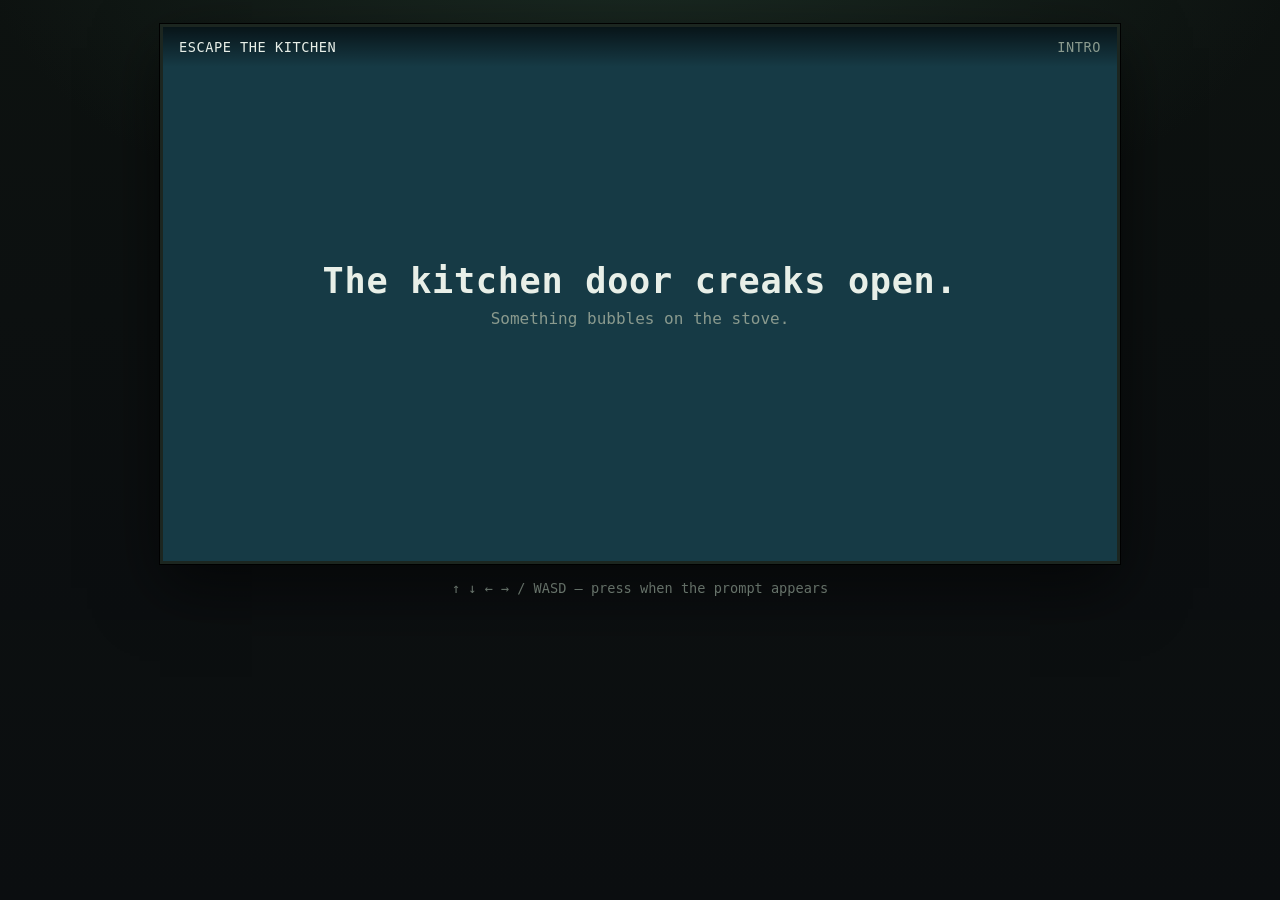
<file: player/index.html>
<!DOCTYPE html>
<html lang="en">
<head>
  <meta charset="utf-8" />
  <meta name="viewport" content="width=device-width, initial-scale=1" />
  <title>FMV Game Maker</title>
  <link rel="stylesheet" href="./styles.css" />
</head>
<body>
  <div id="stage">
    <video id="clip" playsinline></video>
    <div id="fallback" hidden>
      <h2 id="fallback-title"></h2>
      <p id="fallback-sub"></p>
    </div>
    <div id="prompt" hidden aria-live="assertive"></div>
    <div id="hud">
      <div id="title">FMV Game Maker</div>
      <div id="status">Loading…</div>
    </div>
    <div id="flash" hidden></div>
  </div>
  <p id="hint">↑ ↓ ← → / WASD — press when the prompt appears</p>
  <script type="module" src="./player.js"></script>
</body>
</html>
</file>
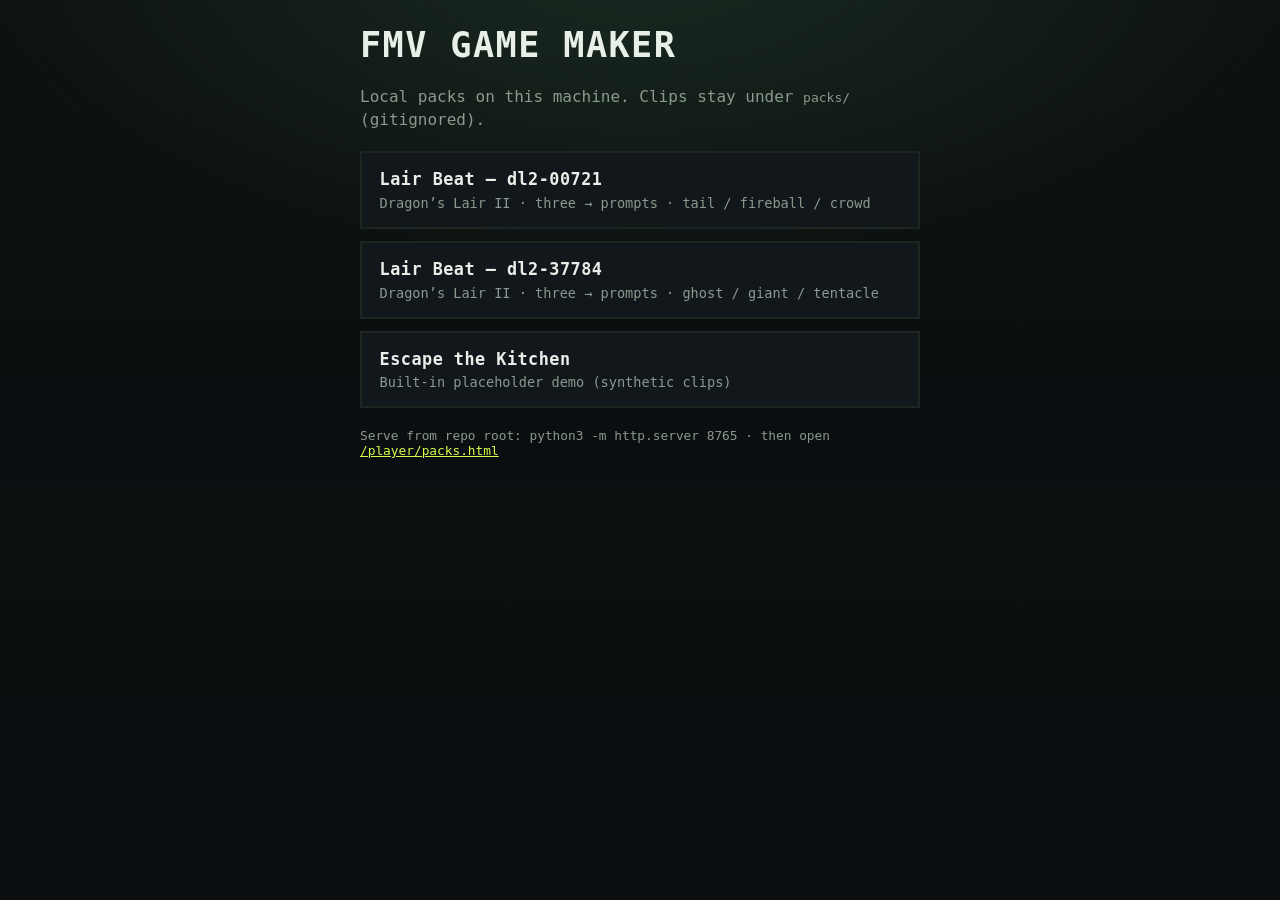
<file: player/packs.html>
<!DOCTYPE html>
<html lang="en">
<head>
  <meta charset="utf-8" />
  <meta name="viewport" content="width=device-width, initial-scale=1" />
  <title>Local packs · FMV Game Maker</title>
  <link rel="stylesheet" href="./styles.css" />
  <style>
    main {
      width: min(560px, 100%);
      display: grid;
      gap: 1.25rem;
    }
    h1 {
      margin: 0;
      font-size: clamp(1.6rem, 4vw, 2.2rem);
      letter-spacing: 0.04em;
      text-transform: uppercase;
    }
    .lede {
      margin: 0;
      color: var(--muted);
      line-height: 1.45;
    }
    .pack-list {
      list-style: none;
      margin: 0;
      padding: 0;
      display: grid;
      gap: 0.75rem;
    }
    .pack-list a {
      display: block;
      padding: 1rem 1.1rem;
      color: var(--ink);
      text-decoration: none;
      background: var(--panel);
      border: 2px solid var(--frame);
      transition: border-color 0.15s ease, transform 0.15s ease;
    }
    .pack-list a:hover,
    .pack-list a:focus-visible {
      border-color: var(--accent);
      transform: translateY(-1px);
      outline: none;
    }
    .pack-list strong {
      display: block;
      font-size: 1.05rem;
      letter-spacing: 0.03em;
    }
    .pack-list span {
      display: block;
      margin-top: 0.35rem;
      color: var(--muted);
      font-size: 0.85rem;
    }
    .foot {
      margin: 0;
      font-size: 0.8rem;
      color: var(--muted);
    }
    .foot a { color: var(--accent); }
  </style>
</head>
<body>
  <main>
    <h1>FMV Game Maker</h1>
    <p class="lede">Local packs on this machine. Clips stay under <code>packs/</code> (gitignored).</p>
    <ul class="pack-list">
      <li>
        <a href="./?adventure=../packs/dl2-00721/adventure.json">
          <strong>Lair Beat — dl2-00721</strong>
          <span>Dragon’s Lair II · three → prompts · tail / fireball / crowd</span>
        </a>
      </li>
      <li>
        <a href="./?adventure=../packs/dl2-37784/adventure.json">
          <strong>Lair Beat — dl2-37784</strong>
          <span>Dragon’s Lair II · three → prompts · ghost / giant / tentacle</span>
        </a>
      </li>
      <li>
        <a href="./?adventure=../examples/placeholder/adventure.json">
          <strong>Escape the Kitchen</strong>
          <span>Built-in placeholder demo (synthetic clips)</span>
        </a>
      </li>
    </ul>
    <p class="foot">Serve from repo root: <code>python3 -m http.server 8765</code> · then open <a href="./packs.html">/player/packs.html</a></p>
  </main>
</body>
</html>
</file>
<file: player/styles.css>
:root {
  --bg: #0b0e10;
  --panel: #12171b;
  --ink: #e8efe8;
  --muted: #8a9a8e;
  --accent: #d4ff4a;
  --danger: #ff4a5a;
  --ok: #4aff9a;
  --frame: #1c2620;
}

* { box-sizing: border-box; }

html, body {
  margin: 0;
  min-height: 100%;
  background:
    radial-gradient(1200px 600px at 50% -10%, #1a2a22 0%, transparent 55%),
    linear-gradient(180deg, #0d1210, var(--bg));
  color: var(--ink);
  font-family: "IBM Plex Mono", "JetBrains Mono", "SF Mono", ui-monospace, monospace;
}

body {
  display: grid;
  place-items: center;
  gap: 1rem;
  padding: 1.5rem;
}

#stage {
  position: relative;
  width: min(960px, 100%);
  aspect-ratio: 16 / 9;
  background: var(--panel);
  border: 3px solid var(--frame);
  overflow: hidden;
  box-shadow:
    0 0 0 1px #000,
    0 24px 60px rgba(0, 0, 0, 0.55);
}

#clip, #fallback {
  position: absolute;
  inset: 0;
  width: 100%;
  height: 100%;
}

#clip {
  object-fit: cover;
  background: #000;
}

#fallback {
  display: grid;
  place-content: center;
  gap: 0.5rem;
  padding: 2rem;
  text-align: center;
}

#fallback[hidden] { display: none; }

#fallback-title {
  margin: 0;
  font-size: clamp(1.4rem, 3vw, 2.2rem);
  letter-spacing: 0.02em;
}

#fallback-sub {
  margin: 0;
  color: var(--muted);
  font-size: 1rem;
}

#prompt {
  position: absolute;
  left: 50%;
  bottom: 14%;
  transform: translateX(-50%);
  min-width: 4.5rem;
  min-height: 4.5rem;
  display: grid;
  place-items: center;
  font-size: 2.6rem;
  font-weight: 700;
  color: #0b0e10;
  background: var(--accent);
  border: 4px solid #0b0e10;
  animation: pulse 0.35s ease-in-out infinite alternate;
  z-index: 3;
}

#prompt[hidden] { display: none; }

#prompt.fail {
  background: var(--danger);
  animation: none;
}

#prompt.ok {
  background: var(--ok);
  animation: none;
}

@keyframes pulse {
  from { transform: translateX(-50%) scale(1); }
  to { transform: translateX(-50%) scale(1.08); }
}

#hud {
  position: absolute;
  inset: 0 0 auto 0;
  display: flex;
  justify-content: space-between;
  gap: 1rem;
  padding: 0.75rem 1rem;
  background: linear-gradient(180deg, rgba(0,0,0,0.65), transparent);
  font-size: 0.85rem;
  letter-spacing: 0.04em;
  text-transform: uppercase;
  z-index: 2;
  pointer-events: none;
}

#status { color: var(--muted); }

#flash {
  position: absolute;
  inset: 0;
  z-index: 4;
  pointer-events: none;
}

#flash.ok { background: rgba(74, 255, 154, 0.25); }
#flash.fail { background: rgba(255, 74, 90, 0.3); }

#hint {
  margin: 0;
  color: var(--muted);
  font-size: 0.85rem;
}
</file>
